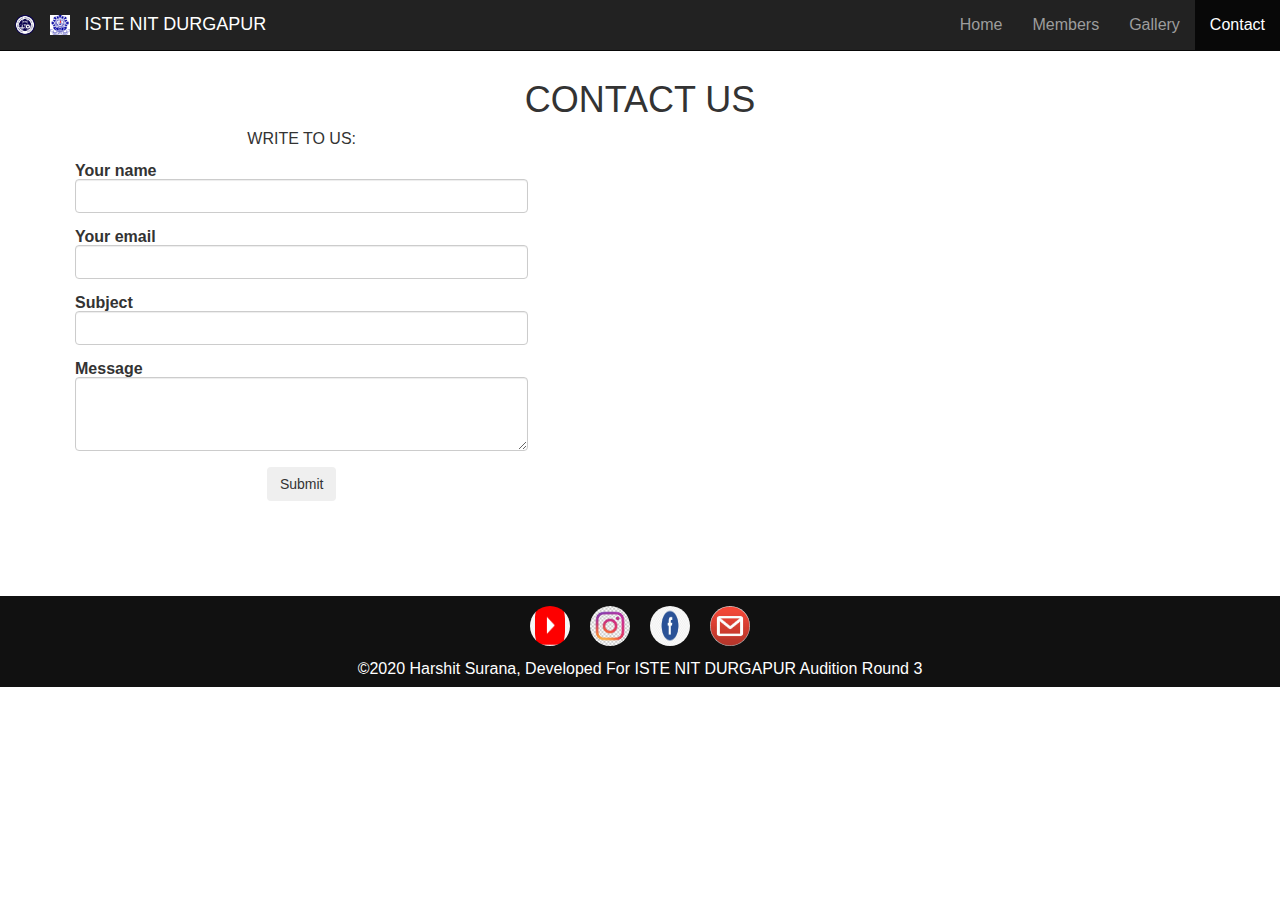
<file: contact.html>
<!DOCTYPE html>
<html>
<head>
	<meta charset="utf-8">
	<meta name="viewport" content="width=device-width, initial-scale=1.0">

	<title>ISTE NIT DURGAPUR</title>
	<link rel="shortcut icon" type="image" href="img/logo_ISTE.png">

	<link rel="stylesheet" href="bootstrap.min.css">
		<link rel="stylesheet" href="font-awesome.min.css">
	<link rel="stylesheet" href="style.css">
	<script src="jquery.min.js">
	</script>
	<script src="bootstrap.min.js">
	</script>
	<style>
	body{
	  background-color: white;
	}
	</style>
</head>
<body>

	<nav class="navbar navbar-inverse navbar-fixed-top">
  <div class="container-fluid">
    <div class="navbar-header">
      <button type="button" class="navbar-toggle" data-toggle="collapse" data-target="#myNavbar">
        <span class="icon-bar"></span>
        <span class="icon-bar"></span>
        <span class="icon-bar"></span>
      </button>

			<a href="index.html"><img src="img/logo_ISTE.png" class="navbar-brand "></a>
			<a href="index.html"><img src="img/logo_NIT.png" class="navbar-brand "></a>

      <a class="navbar-brand" href="index.html"><H1 style="color:white">ISTE NIT DURGAPUR</H1></a>
    </div>
    <div class="collapse navbar-collapse" id="myNavbar">
      <ul class="nav navbar-nav navbar-right">
        <li ><a href="index.html">Home</a></li>
				<li><a href="member.html">Members</a></li>
				<li><a href="gallery.html">Gallery</a></li>
        <li class="active"><a href="contact.html">Contact</a></li>
      </ul>
    </div>
  </div>
</nav>
<div class="container-b">
  <h2 class="section-heading h1 pt-4" style="text-align:center">CONTACT US</h2>


  <div class="row">
    <div class="col-lg-5">
      <div class="card">

        <div class="card-body">

            <h3 style="text-align:center;"> WRITE TO US:</h3></br>

          <div class="md-form">
						<label for="form-name">Your name</label>
            <input type="text" id="form-name" class="form-control">

          </div>
</br>
          <div class="md-form">
						<label for="form-email">Your email</label>
            <input type="text" id="form-email" class="form-control">

          </div>
</br>
          <div class="md-form">
						<label for="form-Subject">Subject</label>
            <input type="text" id="form-Subject" class="form-control">

          </div>
</br>
          <div class="md-form">
						<label for="form-text">Message</label>
            <textarea id="form-text" class="form-control md-textarea" rows="3"></textarea>

          </div>
</br>
          <div class="text-center mt-4">
            <button class="btn btn-light-blue">Submit</button>
          </div>
</br>
        </div>

      </div>

    </div>

    <div class="col-lg-7">

      <div class="map-container-6" style="height: 400px">
        <iframe src="https://www.google.com/maps/embed?pb=!1m18!1m12!1m3!1d3657.5780853572974!2d87.29095021429397!3d23.547672784689777!2m3!1f0!2f0!3f0!3m2!1i1024!2i768!4f13.1!3m3!1m2!1s0x39f772081cede5e9%3A0x33fb9ccb243dfa5!2sNational%20Institute%20of%20Technology%20Durgapur!5e0!3m2!1sen!2sin!4v1578891953548!5m2!1sen!2sin" width="600" height="400" frameborder="0" style="border:0;" allowfullscreen=""></iframe>
      </div>

      <br>

    </div>

  </div>

</div>

<footer>
	<ul>

		<li><a href="http://istenitdgp.com/teachers.html"><img src="img/yt.png"></a></li>
		<li><a href="https://www.instagram.com/istenitdgp"><img src="img/instagram.jpg"></a></li>
		<li><a href="https://www.facebook.com/istenitd/"><img src="img/fb.png"></a></li>
		<li><a href="istenitdurgapur@gmail.com"><img src="img/gmail.jpg"></a></li>
	</ul>
<br></br>
<br></br>


	<h1 style="color:white">&copy;2020 Harshit Surana, Developed For ISTE NIT DURGAPUR Audition Round 3</h1>
</footer>
</body>
</html>
</file>
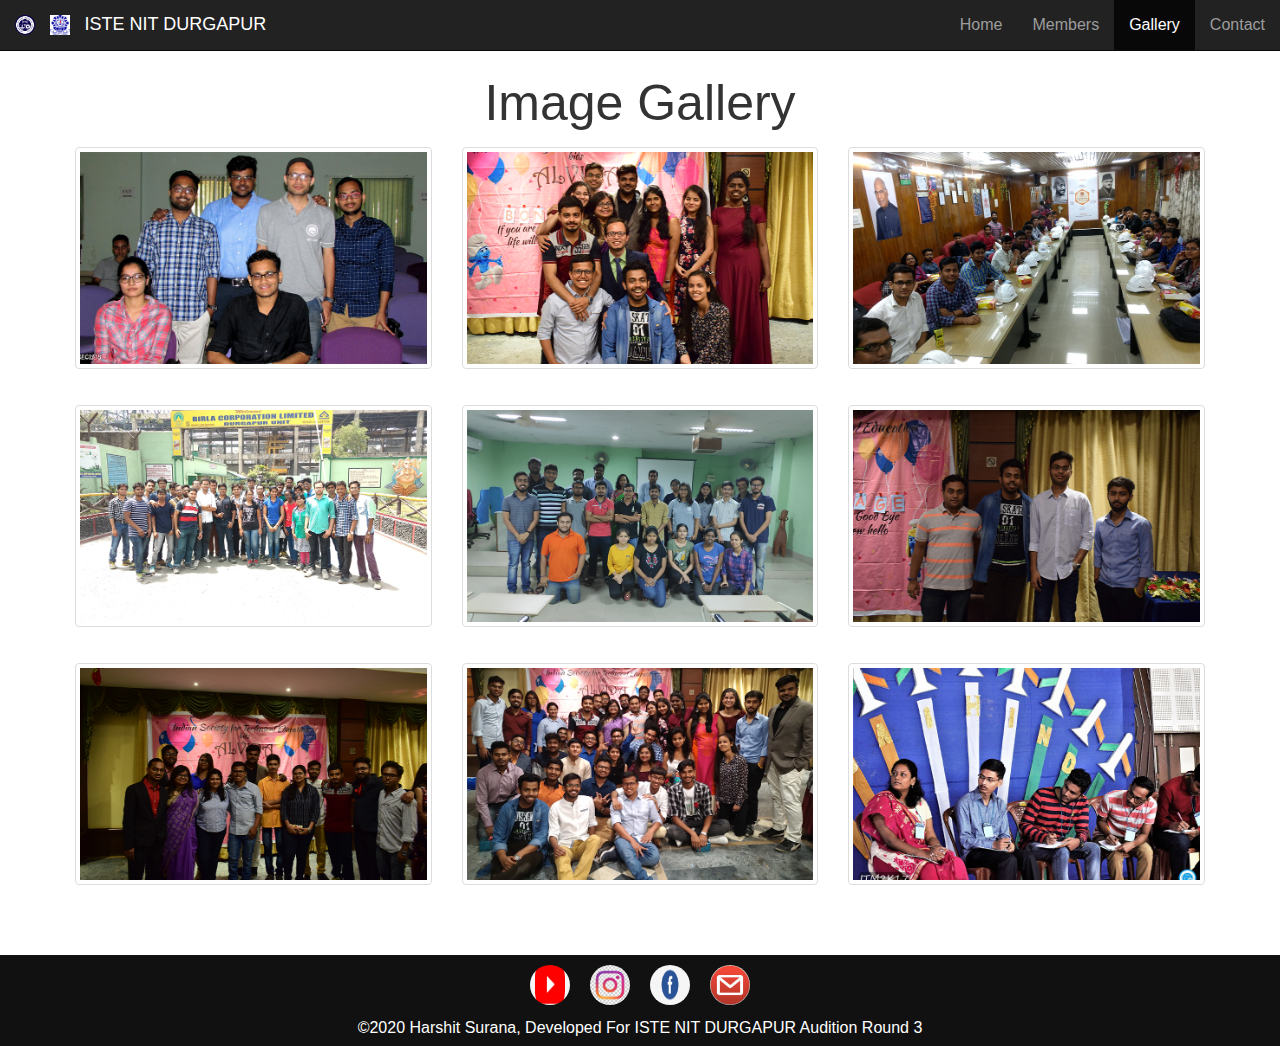
<file: gallery.html>
<!DOCTYPE html>
<html>
<head>
	<meta charset="utf-8">
	<meta name="viewport" content="width=device-width, initial-scale=1.0">

	<title>ISTE NIT DURGAPUR</title>
	<link rel="shortcut icon" type="image" href="img/logo_ISTE.png">

	<link rel="stylesheet" href="bootstrap.min.css">
		<link rel="stylesheet" href="font-awesome.min.css">
	<link rel="stylesheet" href="style.css">
	<script src="jquery.min.js">
	</script>
	<script src="bootstrap.min.js">
	</script>
	<style>

    body{
  	  background-color: white;
  	}
	</style>
</head>
<body>

	<nav class="navbar navbar-inverse navbar-fixed-top">
  <div class="container-fluid">
    <div class="navbar-header">
      <button type="button" class="navbar-toggle" data-toggle="collapse" data-target="#myNavbar">
        <span class="icon-bar"></span>
        <span class="icon-bar"></span>
        <span class="icon-bar"></span>
      </button>

			<a href="index.html"><img src="img/logo_ISTE.png" class="navbar-brand "></a>
			<a href="index.html"><img src="img/logo_NIT.png" class="navbar-brand "></a>

      <a class="navbar-brand" href="index.html"><H1 style="color:white">ISTE NIT DURGAPUR</H1></a>
    </div>
    <div class="collapse navbar-collapse" id="myNavbar">
      <ul class="nav navbar-nav navbar-right">
        <li><a href="index.html">Home</a></li>
        <li><a href="member.html">Members</a></li>
        <li  class="active"><a href="gallery.html">Gallery</a></li>
        <li><a href="contact.html">Contact</a></li>
      </ul>
    </div>
  </div>
</nav>
<br>

<div class="container-b">
  <h1 style="text-align:center;font-size:50px">Image Gallery</h1>
  <br>
  <div class="row">
    <div class="col-md-4">
      <div class="thumbnail">
        <a href="img/g8.png" target="_blank">
          <img src="img/g8.png" style="width:100%">
        </a>
      </div>
    </div>
    <div class="col-md-4">
      <div class="thumbnail">
        <a href="img/g9.png" target="_blank">
          <img src="img/g9.png"  style="width:100%">
        </a>
      </div>
    </div>
    <div class="col-md-4">
      <div class="thumbnail">
        <a href="img/g1.png" target="_blank">
          <img src="img/g1.png" style="width:100%">

        </a>
      </div>
    </div>
  </div>
  <br>
  <div class="row">
    <div class="col-md-4">
      <div class="thumbnail">
        <a href="img/g2.png" target="_blank">
          <img src="img/g2.png" style="width:100%">
        </a>
      </div>
    </div>
    <div class="col-md-4">
      <div class="thumbnail">
        <a href="img/g3.png" target="_blank">
          <img src="img/g3.png" style="width:100%">
        </a>
      </div>
    </div>
    <div class="col-md-4">
      <div class="thumbnail">
        <a href="img/g4.png" target="_blank">
          <img src="img/g4.png" style="width:100%">

        </a>
      </div>
    </div>
  </div>
  <br>
  <div class="row">
    <div class="col-md-4">
      <div class="thumbnail">
        <a href="img/g5.png" target="_blank">
          <img src="img/g5.png" style="width:100%">
        </a>
      </div>
    </div>
    <div class="col-md-4">
      <div class="thumbnail">
        <a href="img/g6.png" target="_blank">
          <img src="img/g6.png" style="width:100%">
        </a>
      </div>
    </div>
    <div class="col-md-4">
      <div class="thumbnail">
        <a href="img/g7.png" target="_blank">
          <img src="img/g7.png" style="width:100%">

        </a>
      </div>
    </div>
  </div>
</div>

<footer>
	<ul>

		<li><a href="http://istenitdgp.com/teachers.html"><img src="img/yt.png"></a></li>
		<li><a href="https://www.instagram.com/istenitdgp"><img src="img/instagram.jpg"></a></li>
		<li><a href="https://www.facebook.com/istenitd/"><img src="img/fb.png"></a></li>
		<li><a href="istenitdurgapur@gmail.com"><img src="img/gmail.jpg"></a></li>
	</ul>
<br></br>
<br></br>


	<h1 style="color:white">&copy;2020 Harshit Surana, Developed For ISTE NIT DURGAPUR Audition Round 3</h1>
</footer>

</body>
</html>
</file>
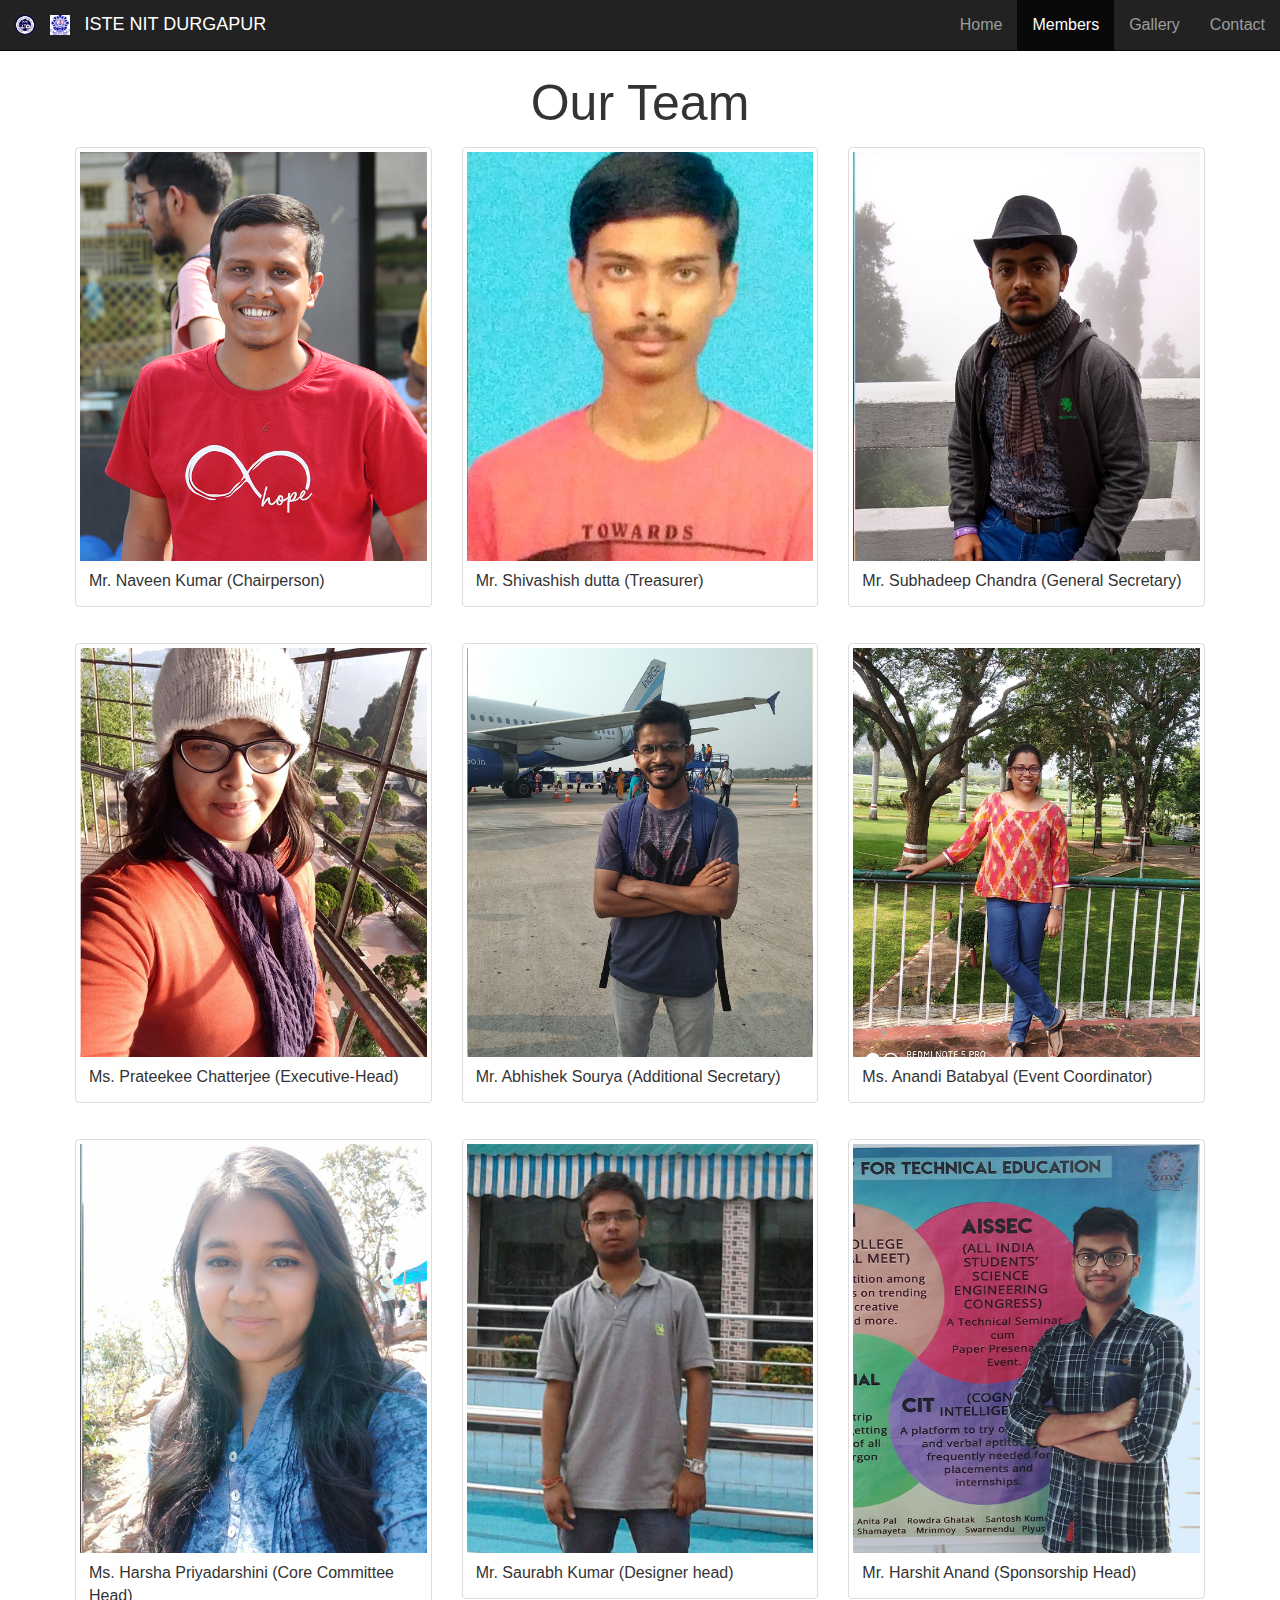
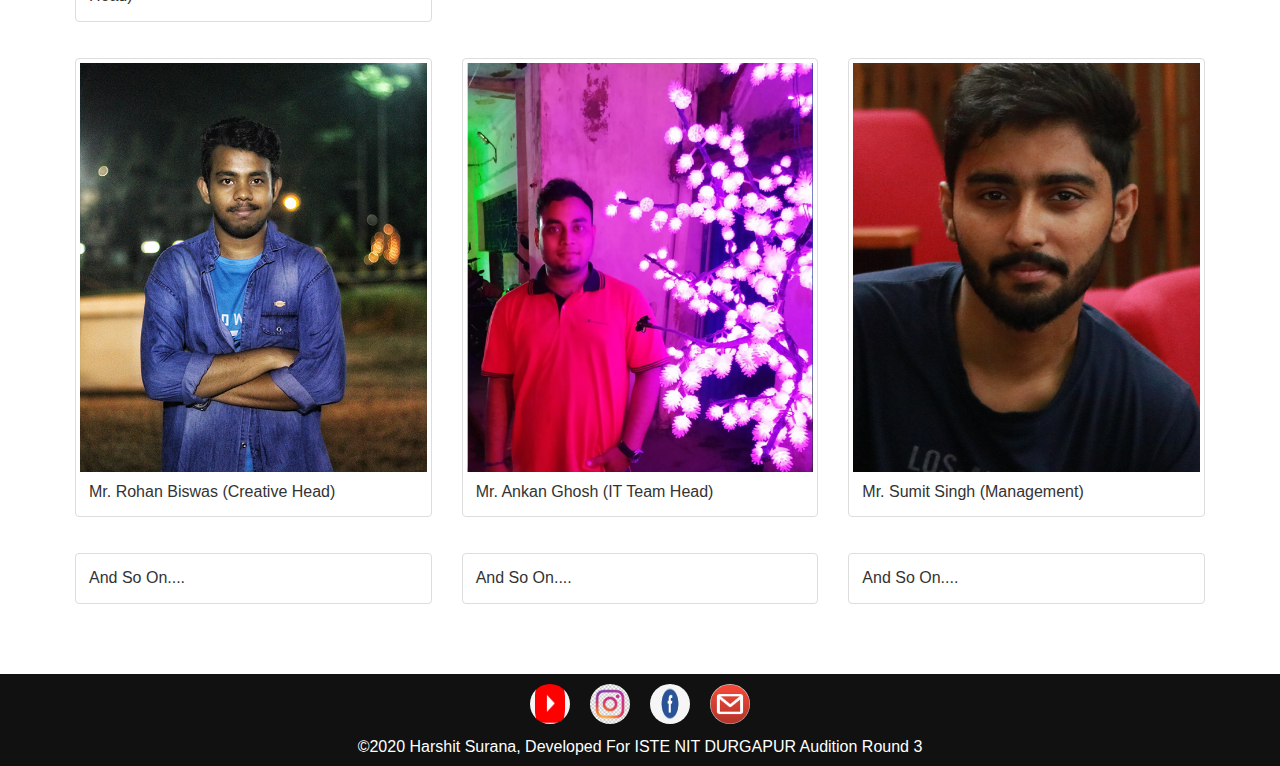
<file: member.html>
<!DOCTYPE html>
<html>
<head>
	<meta charset="utf-8">
	<meta name="viewport" content="width=device-width, initial-scale=1.0">

	<title>ISTE NIT DURGAPUR</title>
	<link rel="shortcut icon" type="image" href="img/logo_ISTE.png">

	<link rel="stylesheet" href="bootstrap.min.css">
		<link rel="stylesheet" href="font-awesome.min.css">
	<link rel="stylesheet" href="style.css">
	<script src="jquery.min.js">
	</script>
	<script src="bootstrap.min.js">
	</script>
	<style>

    body{
  	  background-color: white;
  	}
	</style>
</head>
<body>

	<nav class="navbar navbar-inverse navbar-fixed-top">
  <div class="container-fluid">
    <div class="navbar-header">
      <button type="button" class="navbar-toggle" data-toggle="collapse" data-target="#myNavbar">
        <span class="icon-bar"></span>
        <span class="icon-bar"></span>
        <span class="icon-bar"></span>
      </button>

			<a href="index.html"><img src="img/logo_ISTE.png" class="navbar-brand "></a>
			<a href="index.html"><img src="img/logo_NIT.png" class="navbar-brand "></a>

      <a class="navbar-brand" href="index.html"><H1 style="color:white">ISTE NIT DURGAPUR</H1></a>
    </div>
    <div class="collapse navbar-collapse" id="myNavbar">
      <ul class="nav navbar-nav navbar-right">
        <li><a href="index.html">Home</a></li>
        <li class="active"><a href="member.html">Members</a></li>
        <li><a href="gallery.html">Gallery</a></li>
        <li><a href="contact.html">Contact</a></li>
      </ul>
    </div>
  </div>
</nav>
<br>

<div class="container-b">
  <h1 style="text-align:center;font-size:50px">Our Team</h1>
  <br>
  <div class="row">
    <div class="col-md-4">
      <div class="thumbnail">
        <a href="img/members/naveenkumar.png" target="_blank">
          <img src="img/members/naveenkumar.png" style="width:100%">
        </a>
        <div class="caption">
            <p>Mr. Naveen Kumar (Chairperson)</p>
          </div>
      </div>
    </div>
    <div class="col-md-4">
      <div class="thumbnail">
        <a href="img/members/shivashishdutta.png" target="_blank">
          <img src="img/members/shivashishdutta.png"  style="width:100%">
        </a>
        <div class="caption">
            <p>Mr. Shivashish dutta (Treasurer)</p>
          </div>
      </div>
    </div>
    <div class="col-md-4">
      <div class="thumbnail">
        <a href="img/members/subhadeepchandra.png" target="_blank">
          <img src="img/members/subhadeepchandra.png" style="width:100%">
        </a>
        <div class="caption">
            <p>Mr. Subhadeep Chandra (General Secretary)</p>
          </div>
      </div>
    </div>
  </div>
  <br>
  <div class="row">
    <div class="col-md-4">
      <div class="thumbnail">
        <a href="img/members/pratiki.png" target="_blank">
          <img src="img/members/pratiki.png" style="width:100%">
        </a>
        <div class="caption">
            <p>Ms. Prateekee Chatterjee (Executive-Head)</p>
          </div>
      </div>
    </div>
    <div class="col-md-4">
      <div class="thumbnail">
        <a href="img/members/abhisheksourya.png" target="_blank">
          <img src="img/members/abhisheksourya.png" style="width:100%">
        </a>
        <div class="caption">
            <p>Mr. Abhishek Sourya (Additional Secretary)</p>
          </div>
      </div>
    </div>
    <div class="col-md-4">
      <div class="thumbnail">
        <a href="img/members/anandi.png" target="_blank">
          <img src="img/members/anandi.png" style="width:100%">
        </a>
        <div class="caption">
            <p>Ms. Anandi Batabyal (Event Coordinator)</p>
          </div>
      </div>
    </div>
  </div>
  <br>
  <div class="row">
    <div class="col-md-4">
      <div class="thumbnail">
        <a href="img/members/harshapriyadarshini.png" target="_blank">
          <img src="img/members/harshapriyadarshini.png" style="width:100%">
        </a>
        <div class="caption">
            <p>Ms. Harsha Priyadarshini (Core Committee Head)</p>
          </div>
      </div>
    </div>
    <div class="col-md-4">
      <div class="thumbnail">
        <a href="img/members/saurabhkumar.png" target="_blank">
          <img src="img/members/saurabhkumar.png" style="width:100%">
        </a>
        <div class="caption">
            <p>Mr. Saurabh Kumar (Designer head)</p>
          </div>
      </div>
    </div>
    <div class="col-md-4">
      <div class="thumbnail">
        <a href="img/members/harshitanand.png" target="_blank">
          <img src="img/members/harshitanand.png" style="width:100%">
        </a>
        <div class="caption">
            <p>Mr. Harshit Anand (Sponsorship Head)</p>
          </div>
      </div>
    </div>
  </div>

<br>
<div class="row">
  <div class="col-md-4">
    <div class="thumbnail">
      <a href="img/members/rohanbiswas.png" target="_blank">
        <img src="img/members/rohanbiswas.png" style="width:100%">
      </a>
      <div class="caption">
          <p>Mr. Rohan Biswas (Creative Head)</p>
        </div>
    </div>
  </div>
  <div class="col-md-4">
    <div class="thumbnail">
      <a href="img/members/ankanghosh.png" target="_blank">
        <img src="img/members/ankanghosh.png" style="width:100%">
      </a>
      <div class="caption">
          <p>Mr. Ankan Ghosh (IT Team Head)</p>
        </div>
    </div>
  </div>
  <div class="col-md-4">
    <div class="thumbnail">
      <a href="img/members/sumitsingh.png" target="_blank">
        <img src="img/members/sumitsingh.png" style="width:100%">
      </a>
      <div class="caption">
          <p>Mr. Sumit Singh (Management)</p>
        </div>
    </div>
  </div>
</div>
<br>
<div class="row">
  <div class="col-md-4">
    <div class="thumbnail">
      <div class="caption">
          <p>And So On....</p>
        </div>
    </div>
  </div>
  <div class="col-md-4">
    <div class="thumbnail">
      <div class="caption">
          <p>And So On....</p>
        </div>
    </div>
  </div>
  <div class="col-md-4">
    <div class="thumbnail">

      <div class="caption">
          <p>And So On....</p>
        </div>
    </div>
  </div>
</div>
</div>


<footer>
	<ul>

		<li><a href="http://istenitdgp.com/teachers.html"><img src="img/yt.png"></a></li>
		<li><a href="https://www.instagram.com/istenitdgp"><img src="img/instagram.jpg"></a></li>
		<li><a href="https://www.facebook.com/istenitd/"><img src="img/fb.png"></a></li>
		<li><a href="istenitdurgapur@gmail.com"><img src="img/gmail.jpg"></a></li>
	</ul>
<br></br>
<br></br>


	<h1 style="color:white">&copy;2020 Harshit Surana, Developed For ISTE NIT DURGAPUR Audition Round 3</h1>
</footer>

</body>
</html>
</file>
<file: style.css>
html, body, div, span, object, iframe,
h1, h2, h3, h4, h5, h6, p, blockquote, pre,
abbr, address, cite, code,
del, dfn, em, img, ins, kbd, q, samp,
small, strong, sub, sup, var,
b, i,
dl, dt, dd, ol, ul, li,
fieldset, form, label, legend,
table, caption, tbody, tfoot, thead, tr, th, td,
article, aside, canvas, details, figcaption, figure,
footer, header, hgroup, menu, nav, section, summary,
time, mark, audio, video {
    margin:0;
    padding:0;
    border:0;
    outline:0;
    font-size:100%;
    vertical-align:baseline;
    background:transparent;
}

body {
    line-height:1;
}

article,aside,details,figcaption,figure,
footer,header,hgroup,menu,nav,section {
    display:block;
}

nav ul {
    list-style:none;
}

blockquote, q {
    quotes:none;
}

blockquote:before, blockquote:after,
q:before, q:after {
    content:'';
    content:none;
}

a {
    margin:0;
    padding:0;
    font-size:100%;
    vertical-align:baseline;
    background:transparent;
}

/* change colours to suit your needs */
ins {
    background-color:#ff9;
    color:#000;
    text-decoration:none;
}

/* change colours to suit your needs */
mark {
    background-color:#ff9;
    color:#000;
    font-style:italic;
    font-weight:bold;
}

del {
    text-decoration: line-through;
}

abbr[title], dfn[title] {
    border-bottom:1px dotted;
    cursor:help;
}

table {
    border-collapse:collapse;
    border-spacing:0;
}

/* change border colour to suit your needs */
hr {
    display:block;
    height:1px;
    border:0;
    border-top:1px solid #cccccc;
    margin:1em 0;
    padding:0;
}

input, select {
    vertical-align:middle;
}


/*My Code*/

*{
  text-decoration: none;
}

/*div carausel container*/
.container-a
{
  padding-right:20px;
  padding-left:20px;
  padding-top: 60px;
  padding-bottom: 20px;
  margin-right:auto;
  margin-left:auto;
  margin-top: auto;
  background-color:#0C1112;
  width: auto;
}
@media (min-width:768px)
{.container-a{width:750px}}
@media (min-width:992px)
{.container-a{width:970px}}
@media (min-width:1200px)
{.container-a{width:1170px}}

.container-b
{
  padding-right:20px;
  padding-left:20px;
  padding-top: 60px;
  padding-bottom: 20px;
  margin-right:auto;
  margin-left:auto;
  margin-top: auto;
  background-color:white;
  width: auto;
}
@media (min-width:768px)
{.container-b{width:750px}}
@media (min-width:992px)
{.container-b{width:970px}}
@media (min-width:1200px)
{.container-b{width:1170px}}


/*contact us*/

.map-container-6{
overflow:hidden;
padding-bottom:56.25%;
position:relative;
height:0;
}
.map-container-6 iframe{
left:0;
top:0;
height:100%;
width:100%;
position:absolute;
}

/*footer*/
footer{
  width: 100%;
  background-color: #111;

}
footer ul{
background-color: #111;
display: block;
margin: 30px auto;
width: fit-content;

}
footer ul li{
  max-width: 100%;
  display: inline-block;
  float:left;
  list-style: none;
  padding: 10px 10px;
  background-color: #111
}

footer ul li img{
  border-radius: 25px;
  width: 40px;
  height: 40px;
  color: #111;
}
footer H1{
  margin: 0 auto;
  text-align: center;
  padding-bottom: 10px;
}
</file>
